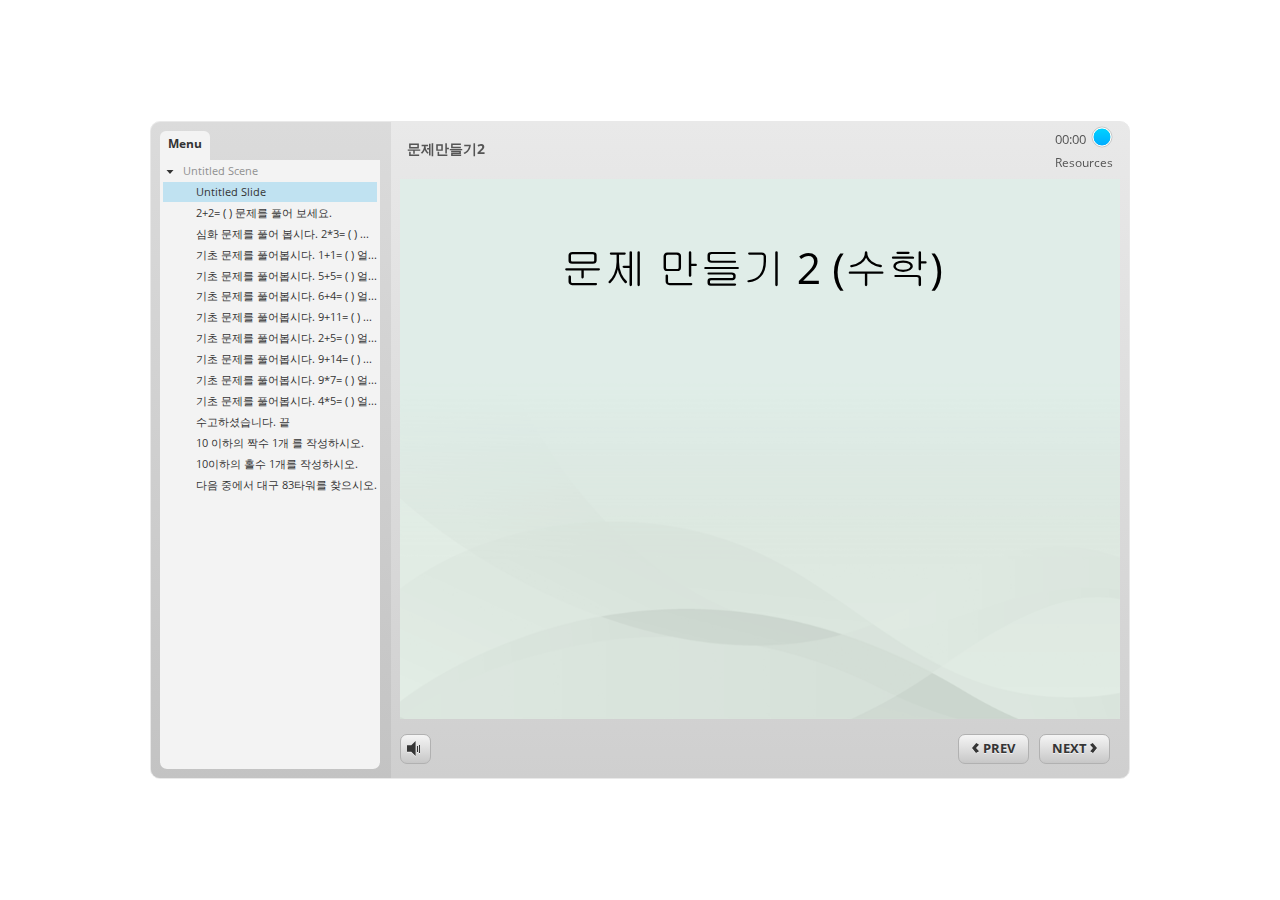
<file: story_html5.html>
<!DOCTYPE html>
<html lang="en-US">
<head>
  <meta charset="utf-8">
  <!-- Created using Storyline 3 - http://www.articulate.com  -->
  <!-- version: 3.11.23355.0 -->
  <title>&#47928;&#51228;&#47564;&#46308;&#44592;2</title>
  <meta http-equiv="x-ua-compatible" content="IE=edge" />
  <meta name="viewport" content="width=device-width, initial-scale=1.0, user-scalable=no, shrink-to-fit=no, minimal-ui" />
  <meta name="apple-mobile-web-app-capable" content="yes" />
  <style>
    html, body { height: 100%; padding: 0; margin: 0 }
    #app { height: 100%; width: 100%; }
  </style>
  
  <script>window.THREE = { };</script>
</head>
<body style="background: #FFFFFF" class="cs-HTML theme-classic">
  <!-- 360 -->
  <script>!function(e){function n(e,i){return e.test(i)}function i(e){var i=e||navigator.userAgent,o=i.split("[FBAN");if(void 0!==o[1]&&(i=o[0]),this.apple={phone:n(t,i),ipod:n(d,i),tablet:!n(t,i)&&n(s,i),device:n(t,i)||n(d,i)||n(s,i)},this.amazon={phone:n(h,i),tablet:!n(h,i)&&n(a,i),device:n(h,i)||n(a,i)},this.android={phone:n(h,i)||n(b,i),tablet:!n(h,i)&&!n(b,i)&&(n(a,i)||n(r,i)),device:n(h,i)||n(a,i)||n(b,i)||n(r,i)},this.windows={phone:n(l,i),tablet:n(p,i),device:n(l,i)||n(p,i)},this.other={blackberry:n(f,i),blackberry10:n(u,i),opera:n(c,i),firefox:n(A,i),chrome:n(w,i),device:n(f,i)||n(u,i)||n(c,i)||n(A,i)||n(w,i)},this.seven_inch=n(v,i),this.any=this.apple.device||this.android.device||this.windows.device||this.other.device||this.seven_inch,this.phone=this.apple.phone||this.android.phone||this.windows.phone,this.tablet=this.apple.tablet||this.android.tablet||this.windows.tablet,"undefined"==typeof window)return this}function o(){var e=new i;return e.Class=i,e}var t=/iPhone/i,d=/iPod/i,s=/iPad/i,b=/(?=.*\bAndroid\b)(?=.*\bMobile\b)/i,r=/Android/i,h=/(?=.*\bAndroid\b)(?=.*\bSD4930UR\b)/i,a=/(?=.*\bAndroid\b)(?=.*\b(?:KFOT|KFTT|KFJWI|KFJWA|KFSOWI|KFTHWI|KFTHWA|KFAPWI|KFAPWA|KFARWI|KFASWI|KFSAWI|KFSAWA)\b)/i,l=/IEMobile/i,p=/(?=.*\bWindows\b)(?=.*\bARM\b)/i,f=/BlackBerry/i,u=/BB10/i,c=/Opera Mini/i,w=/(CriOS|Chrome)(?=.*\bMobile\b)/i,A=/(?=.*\bFirefox\b)(?=.*\bMobile\b)/i,v=new RegExp("(?:Nexus 7|BNTV250|Kindle Fire|Silk|GT-P1000)","i");"undefined"!=typeof module&&module.exports&&"undefined"==typeof window?module.exports=i:"undefined"!=typeof module&&module.exports&&"undefined"!=typeof window?module.exports=o():"function"==typeof define&&define.amd?define("isMobile",[],e.isMobile=o()):e.isMobile=o()}(this);
    window.isMobile.apple.tablet = window.isMobile.apple.tablet ||
      (navigator.platform === 'MacIntel' && navigator.maxTouchPoints > 1);
    window.isMobile.apple.device = window.isMobile.apple.device || window.isMobile.apple.tablet;
    window.isMobile.tablet = window.isMobile.tablet || window.isMobile.apple.tablet;
    window.isMobile.any = window.isMobile.any || window.isMobile.apple.tablet;
  </script>

  <div id="focus-sink" aria-hidden="true" tabIndex="-1"></div>

  <div id="preso"></div>
  <script>
    window.DS = {};
    window.globals = {
      DATA_PATH_BASE: '',
      HAS_FRAME: true,
      HAS_SLIDE: true,

      lmsPresent: false,
      tinCanPresent: false,
      cmi5Present: false,
      aoSupport: false,
      scale: 'noscale',
      captureRc: false,
      browserSize: 'optimal',
      bgColor: '#FFFFFF',
      features: '',
      themeName: 'classic',
      preloaderColor: '#FFFFFF',
      suppressAnalytics: false,
      productChannel: 'perpetual',
      publishSource: 'storyline',
      aid: '',
      cid: 'f879180a-3256-4f89-bbdc-bc17131ed5e9',
      playerVersion: '3.11.23355.0',
      maxIosVideoElements: 5,

      
      parseParams: function(qs) {
        if (window.globals.parsedParams != null) {
          return window.globals.parsedParams;
        }
        qs = (qs || window.location.search.substr(1)).split('+').join(' ');
        var params = {},
            tokens,
            re = /[?&]?([^=]+)=([^&]*)/g;

        while (tokens = re.exec(qs)) {
          params[decodeURIComponent(tokens[1]).trim()] =
            decodeURIComponent(tokens[2]).trim();
        }
        window.globals.parsedParams = params;
        return params;
      }

    };

    (function() {

      var classTypes = [ 'desktop', 'mobile', 'phone', 'tablet' ];

      var addDeviceClasses = function(prefix, testObj) {
        var curr, i;
        for (i = 0; i < classTypes.length; i++) {
          curr = classTypes[i];
          if (testObj[curr]) {
            document.body.classList.add(prefix + curr);
          }
        }
      };

      var params = window.globals.parseParams(),
          isDevicePreview = params.devicepreview === '1',
          isPhoneOverride = params.deviceType === 'phone' || (isDevicePreview && params.phone == '1'),
          isTabletOverride = (params.deviceType === 'tablet' || isDevicePreview) && !isPhoneOverride,
          isMobileOverride = isPhoneOverride || isTabletOverride;

      var deviceView = {
        desktop: !window.isMobile.any && !isMobileOverride,
        mobile: window.isMobile.any || isMobileOverride,
        phone: isPhoneOverride || (window.isMobile.phone && !isTabletOverride),
        tablet: isTabletOverride || window.isMobile.tablet
      };

      window.globals.deviceView = deviceView;
      window.isMobile.desktop = !window.isMobile.any;
      window.isMobile.mobile = window.isMobile.any;

      addDeviceClasses('view-', deviceView);

    })();
  </script>
  
  <script src='story_content/user.js' type=text/javascript></script>
  <div class="slide-loader"></div>

  <script type="text/javascript">
    if (window.globals.deviceView.isMobile) { var doc = document, loader = doc.body.querySelector('.slide-loader'); [ 1, 2, 3 ].forEach(function(n) { var d = doc.createElement('div'); d.style.backgroundColor = window.globals.preloaderColor; d.classList.add('mobile-loader-dot'); d.classList.add('dot' + n); loader.appendChild(d); }); }
  </script>

  <div class="mobile-load-title-overlay" style="display: none">
    <div class="mobile-load-title">&#47928;&#51228;&#47564;&#46308;&#44592;2</div>
  </div>

  <div class="mobile-chrome-warning"></div>

  <script>
    
    if (window.autoSpider && window.vInterfaceObject) {
      document.querySelector('.mobile-load-title-overlay').style.display = 'none';
    }
  </script>

  

  <link rel="stylesheet" href="html5/data/css/output.min.css" data-noprefix />
</body>
<script src="html5/lib/scripts/ds-bootstrap.min.js"></script>
</html>
</file>
<file: html5/data/css/output.min.css>
@font-face {
  font-family: 'Open SansBold CharsBold711FFF1E';
  src: url('[data-uri]');
  font-style: normal;
  font-weight: normal;
}
@font-face {
  font-family: 'Open Sans Charset1_ 5g914EEB9E9';
  src: url('[data-uri]');
  font-style: normal;
  font-weight: normal;
}
@font-face {
  font-family: 'Tahoma Charset1_ 6pBjkNBEE0111F';
  src: url('[data-uri]');
  font-style: normal;
  font-weight: normal;
}
@font-face {
  font-family: 'Open Sans Charset0_v9TY33EDE6F2';
  src: url('[data-uri]');
  font-style: normal;
  font-weight: normal;
}
.cs-pxabnsnfns00001100101 .cs-infopanel  {
  box-shadow: 0 1px 0 rgba(184, 184, 184, 1);
  background: rgba(255, 255, 255, 1);
}
.cs-pxabnsnfns00001100101 .cs-infopanel .cs-link {
  color: rgba(124, 34, 128, 1);
}
.cs-pxabnsnfns00001100101 .cs-infopanel .cs-link:hover {
  color: rgba(0, 0, 238, 1);
}
.cs-pxabnsnfns00001100101 .cs-infopanel .cs-name {
  color: rgba(68, 68, 68, 1);
}
.cs-pxabnsnfns00001100101 .cs-infopanel .cs-title {
  color: rgba(153, 153, 153, 1);
}
.cs-pxabnsnfns00001100101 .cs-infopanelpopup  {
  box-shadow: 0 1px 0 rgba(184, 184, 184, 1);
  background: linear-gradient(180deg, rgba(233, 233, 233, 1) 0%, rgba(207, 207, 207, 1) 100%);
}
.cs-pxabnsnfns00001100101 .cs-infopanelpopup .cs-link {
  color: rgba(124, 34, 128, 1);
}
.cs-pxabnsnfns00001100101 .cs-infopanelpopup .cs-link:hover {
  color: rgba(0, 0, 238, 1);
}
.cs-pxabnsnfns00001100101 .cs-infopanelpopup .cs-name {
  color: rgba(68, 68, 68, 1);
}
.cs-pxabnsnfns00001100101 .cs-infopanelpopup .cs-bio {
  color: rgba(153, 153, 153, 1);
}
.cs-pxabnsnfns00001100101 .cs-timer  {
  color: rgba(85, 85, 85, 1);
}
.cs-pxabnsnfns00001100101 .cs-duration stop:first-child {
  stop-color: rgba(0, 215, 255, 1);
}
.cs-pxabnsnfns00001100101 .cs-duration stop:last-child {
  stop-color: rgba(0, 171, 255, 1);
}
.cs-pxabnsnfns00001100101 .cs-elapsed stop:first-child {
  stop-color: rgba(254, 227, 71, 1);
}
.cs-pxabnsnfns00001100101 .cs-elapsed stop:last-child {
  stop-color: rgba(252, 204, 42, 1);
}
.cs-pxabnsnfns00001100101 .cs-timer .cs-pie .cs-innerstroke {
  stroke: rgba(199, 199, 199, 1);
}
.cs-pxabnsnfns00001100101 .cs-timer .cs-pie .cs-innerborder {
  stroke: rgba(255, 255, 255, 1);
}
.cs-pxabnsnfns00001100101 .cs-window  {
  box-shadow: 0 8px 5px rgba(0, 0, 0, 0.2);
  border-color: rgba(234, 234, 234, 1);
  background: rgba(243, 243, 243, 1);
  color: rgba(85, 85, 85, 1);
}
.cs-pxabnsnfns00001100101 .cs-window .cs-diva {
  border-color: rgba(247, 247, 247, 1);
}
.cs-pxabnsnfns00001100101 .cs-window .cs-divb {
  border-color: rgba(211, 211, 211, 1);
}
.cs-pxabnsnfns00001100101 .cs-editor .cs-editor-slide {
  color: rgba(85, 85, 85, 1);
}
.cs-pxabnsnfns00001100101 .cs-editor .cs-editor-html {
  color: rgba(68, 68, 68, 1);
}
.cs-pxabnsnfns00001100101 .cs-editor .cs-editor-button {
  text-shadow: 0 1px 0 rgba(240, 240, 240, 1);
  color: rgba(53, 53, 53, 1);
  border-color: rgba(177, 177, 177, 1);
  background: linear-gradient(180deg, rgba(245, 245, 245, 1) 0%, rgba(199, 199, 199, 1) 100%);
}
.cs-pxabnsnfns00001100101 .cs-editor .cs-editor-button:hover {
  background: linear-gradient(180deg, rgba(242, 242, 242, 1) 0%, rgba(175, 175, 175, 1) 100%);
}
.cs-pxabnsnfns00001100101 .cs-editor .cs-editor-button:active {
  background: linear-gradient(180deg, rgba(199, 199, 199, 1) 0%, rgba(244, 244, 244, 1) 100%);
}
.cs-pxabnsnfns00001100101 .cs-listitem  {
  color: rgba(53, 53, 53, 1);
  border-color: rgba(223, 223, 223, 1);
}
.cs-pxabnsnfns00001100101 .cs-listitem.cs-viewed {
  color: rgba(144, 144, 144, 1);
}
.cs-pxabnsnfns00001100101 .cs-listitem.cs-selected {
  color: rgba(53, 53, 53, 1);
  background: rgba(192, 226, 241, 1);
}
.cs-pxabnsnfns00001100101 .cs-listitem.cs-selected:hover {
  background: rgba(192, 226, 241, 1);
}
.cs-pxabnsnfns00001100101 .cs-listitem.cs-selected.hover {
  background: rgba(192, 226, 241, 1);
}
.cs-pxabnsnfns00001100101 .cs-listitem.cs-selected:focus {
  background: rgba(192, 226, 241, 1);
}
.cs-pxabnsnfns00001100101 .cs-listitem .cs-icon-carrot {
  fill: rgba(53, 53, 53, 1);
}
.cs-pxabnsnfns00001100101 .cs-listitem .cs-icon-carrot .cs-shadow {
  fill: rgba(255, 255, 255, 1);
}
.cs-pxabnsnfns00001100101 .cs-listitem:hover {
  background: rgba(230, 230, 230, 1);
}
.cs-pxabnsnfns00001100101 .cs-listitem.hover {
  background: rgba(230, 230, 230, 1);
}
.cs-pxabnsnfns00001100101 .cs-listitem:focus {
  background: rgba(230, 230, 230, 1);
}
.cs-pxabnsnfns00001100101 .cs-glossary  {
  color: rgba(53, 53, 53, 1);
}
.cs-pxabnsnfns00001100101 .cs-glossary .cs-scrolling-panel {
  background: rgba(231, 231, 231, 1);
}
.cs-pxabnsnfns00001100101 .cs-glossary .cs-term.cs-selected .cs-choice-list-trigger {
  color: rgba(53, 53, 53, 1);
  background: rgba(192, 226, 241, 1);
}
.cs-pxabnsnfns00001100101 .cs-glossary .cs-term.cs-selected .cs-choice-list-trigger:focus {
  color: rgba(53, 53, 53, 1);
  background: rgba(192, 226, 241, 1);
}
.cs-pxabnsnfns00001100101 .cs-glossary .cs-term:hover .cs-choice-list-trigger {
  background: rgba(230, 230, 230, 1);
}
.cs-pxabnsnfns00001100101 .cs-glossary .cs-term.hover .cs-choice-list-trigger {
  background: rgba(230, 230, 230, 1);
}
.cs-pxabnsnfns00001100101 .cs-glossary .cs-term .cs-choice-list-trigger:focus {
  background: rgba(230, 230, 230, 1);
}
.cs-pxabnsnfns00001100101 .cs-glossary .cs-diva {
  border-color: rgba(226, 226, 226, 1);
}
.cs-pxabnsnfns00001100101 .cs-glossary .cs-divb {
  border-color: rgba(226, 226, 226, 1);
}
.cs-pxabnsnfns00001100101 .cs-glossary .cs-divc {
  border-color: rgba(250, 250, 250, 1);
}
.cs-pxabnsnfns00001100101 .cs-glossary .cs-heading {
  color: rgba(68, 68, 68, 1);
}
.cs-pxabnsnfns00001100101 .cs-resource .cs-separator {
  border-color: rgba(224, 224, 224, 1);
}
.cs-pxabnsnfns00001100101 .cs-outline  {
  color: rgba(68, 68, 68, 1);
}
.cs-pxabnsnfns00001100101 .cs-outline .cs-diva {
  border-color: rgba(198, 198, 198, 1);
}
.cs-pxabnsnfns00001100101 .cs-outline .cs-divb {
  border-color: rgba(249, 249, 249, 1);
}
.cs-pxabnsnfns00001100101 .cs-outline .cs-divc {
  border-color: rgba(225, 225, 225, 1);
}
.cs-pxabnsnfns00001100101 .cs-outline .cs-search-filter:hover {
  color: rgba(0, 0, 238, 1);
}
.cs-pxabnsnfns00001100101 .cs-outline .cs-search-filter.hover {
  color: rgba(0, 0, 238, 1);
}
.cs-pxabnsnfns00001100101 .cs-transcript  {
  color: rgba(68, 68, 68, 1);
}
.cs-pxabnsnfns00001100101 .cs-transcript .cs-div {
  border-color: rgba(225, 225, 225, 1);
}
.cs-pxabnsnfns00001100101 .cs-tabs:not(.topmenu-item) {
  color: rgba(85, 85, 85, 1);
}
.cs-pxabnsnfns00001100101 .cs-tabs .cs-inner-button:not(.topmenu-item) {
  text-shadow: 0 1px 0 rgba(240, 240, 240, 1);
}
.cs-pxabnsnfns00001100101 .cs-tabs:hover:not(.topmenu-item) {
  color: rgba(51, 51, 51, 1);
}
.cs-pxabnsnfns00001100101 .cs-tabs.cs-selected {
  background: rgba(243, 243, 243, 1);
  color: rgba(51, 51, 51, 1);
}
.cs-pxabnsnfns00001100101 .cs-seekcontrol  {
  background: linear-gradient(180deg, rgba(245, 245, 245, 1) 0%, rgba(199, 199, 199, 1) 100%);
  border-color: rgba(177, 177, 177, 1);
}
.cs-pxabnsnfns00001100101 .cs-seekcontrol .cs-button:hover .cs-icon {
  fill: rgba(85, 85, 85, 1);
}
.cs-pxabnsnfns00001100101 .cs-seekcontrol .cs-button.hover .cs-icon {
  fill: rgba(85, 85, 85, 1);
}
.cs-pxabnsnfns00001100101 .cs-seekcontrol .cs-button .cs-icon-shadow {
  fill: rgba(240, 240, 240, 1);
}
.cs-pxabnsnfns00001100101 .cs-seekcontrol .cs-button .cs-icon {
  fill: rgba(45, 45, 45, 1);
}
.cs-pxabnsnfns00001100101 .cs-seekcontrol .cs-seek .cs-fill {
  background: rgba(255, 255, 255, 1);
}
.cs-pxabnsnfns00001100101 .cs-seekcontrol .cs-seek {
  background: rgba(231, 231, 231, 1);
  border-color: rgba(184, 184, 184, 1);
}
.cs-pxabnsnfns00001100101 .cs-searchinput .cs-input {
  color: rgba(138, 138, 138, 1);
  border-color: rgba(173, 173, 173, 1);
  background: rgba(223, 223, 223, 1);
}
.cs-pxabnsnfns00001100101 .cs-searchinput .cs-input:focus {
  color: rgba(51, 51, 51, 1);
  background: rgba(250, 250, 250, 1);
}
.cs-pxabnsnfns00001100101 .cs-searchinput .cs-input:hover {
  box-shadow: inset 0 0 1px 0 rgba(107, 248, 255, 1);
}
.cs-pxabnsnfns00001100101 .cs-searchinput .cs-input.hover {
  box-shadow: inset 0 0 1px 0 rgba(107, 248, 255, 1);
}
.cs-pxabnsnfns00001100101 .cs-searchinput .cs-button .cs-icon {
  fill: rgba(138, 138, 138, 1);
}
.cs-pxabnsnfns00001100101 .cs-searchinput .cs-button:hover {
  fill: linear-gradient(180deg, rgba(245, 245, 245, 1) 0%, rgba(199, 199, 199, 1) 100%);
}
.cs-pxabnsnfns00001100101 .cs-searchinput .cs-button.hover {
  fill: linear-gradient(180deg, rgba(245, 245, 245, 1) 0%, rgba(199, 199, 199, 1) 100%);
}
.cs-pxabnsnfns00001100101 .cs-menu  {
  box-shadow: 0 1px 0 rgba(184, 184, 184, 1);
  background: rgba(243, 243, 243, 1);
}
.cs-pxabnsnfns00001100101 .cs-topmenu-item.active .cs-tab {
  background: rgba(243, 243, 243, 1);
}
.cs-pxabnsnfns00001100101 .cs-logo  {
  box-shadow: 0 1px 0 rgba(184, 184, 184, 1);
  background: rgba(255, 255, 255, 1);
}
.cs-pxabnsnfns00001100101 .cs-checkbox  {
  color: rgba(68, 68, 68, 1);
}
.cs-pxabnsnfns00001100101 .cs-checkbox:hover {
  border-color: rgba(107, 248, 255, 1);
}
.cs-pxabnsnfns00001100101 .cs-checkbox.hover {
  border-color: rgba(107, 248, 255, 1);
}
.cs-pxabnsnfns00001100101 .cs-checkbox .cs-box {
  color: rgba(255, 255, 255, 1);
  border-color: rgba(184, 184, 184, 1);
}
.cs-pxabnsnfns00001100101 .cs-checkbox .cs-box:checked::after {
  color: rgba(51, 204, 0, 1);
}
.cs-pxabnsnfns00001100101 .cs-button  {
  text-shadow: 0 1px 0 rgba(240, 240, 240, 1);
  color: rgba(53, 53, 53, 1);
  border-color: rgba(177, 177, 177, 1);
  background: linear-gradient(180deg, rgba(245, 245, 245, 1) 0%, rgba(199, 199, 199, 1) 100%);
  box-shadow: 0 1px 0 rgba(207, 207, 207, 1);
}
.cs-pxabnsnfns00001100101 .cs-button .cs-icon {
  fill: rgba(53, 53, 53, 1);
}
.cs-pxabnsnfns00001100101 .cs-button .cs-icon-shadow {
  fill: rgba(240, 240, 240, 1);
}
.cs-pxabnsnfns00001100101 .cs-button:hover {
  background: linear-gradient(180deg, rgba(242, 242, 242, 1) 0%, rgba(175, 175, 175, 1) 100%);
}
.cs-pxabnsnfns00001100101 .cs-button.hover {
  background: linear-gradient(180deg, rgba(242, 242, 242, 1) 0%, rgba(175, 175, 175, 1) 100%);
}
.cs-pxabnsnfns00001100101 .cs-button:active {
  background: linear-gradient(180deg, rgba(199, 199, 199, 1) 0%, rgba(244, 244, 244, 1) 100%);
}
.cs-pxabnsnfns00001100101 .cs-button.cs-disabled:hover {
  background: linear-gradient(180deg, rgba(245, 245, 245, 1) 0%, rgba(199, 199, 199, 1) 100%);
}
.cs-pxabnsnfns00001100101 .cs-button.cs-disabled.hover {
  background: linear-gradient(180deg, rgba(245, 245, 245, 1) 0%, rgba(199, 199, 199, 1) 100%);
}
.cs-pxabnsnfns00001100101 .cs-button.cs-disabled:active {
  background: linear-gradient(180deg, rgba(245, 245, 245, 1) 0%, rgba(199, 199, 199, 1) 100%);
}
.cs-pxabnsnfns00001100101 .cs-button.cs-volume:hover {
  background: linear-gradient(180deg, rgba(245, 245, 245, 1) 0%, rgba(199, 199, 199, 1) 100%);
}
.cs-pxabnsnfns00001100101 .cs-button.cs-volume.hover {
  background: linear-gradient(180deg, rgba(245, 245, 245, 1) 0%, rgba(199, 199, 199, 1) 100%);
}
.cs-pxabnsnfns00001100101 .cs-button.cs-volume:active {
  background: linear-gradient(180deg, rgba(245, 245, 245, 1) 0%, rgba(199, 199, 199, 1) 100%);
}
.cs-pxabnsnfns00001100101.cs-base  {
  color: rgba(85, 85, 85, 1);
  border-color: rgba(233, 233, 233, 1);
  background: linear-gradient(180deg, rgba(233, 233, 233, 1) 0%, rgba(207, 207, 207, 1) 100%);
}
.cs-pxabnsnfns00001100101.cs-base .cs-separator .cs-diva {
  background: rgba(211, 211, 211, 1);
}
.cs-pxabnsnfns00001100101.cs-base .cs-separator .cs-divb {
  background: rgba(247, 247, 247, 1);
}
.cs-pxabnsnfns00001100101.cs-base .cs-topmenu-item.active .cs-tab {
  border-color: rgba(211, 211, 211, 1);
}
.cs-pxabnsnfns00001100101.cs-base .cs-topmenu-item.active .cs-panel {
  border-color: rgba(211, 211, 211, 1);
}
.cs-pxabnsnfns00001100101.cs-base .cs-left {
  background: linear-gradient(180deg, rgba(219, 219, 219, 1) 0%, rgba(195, 195, 195, 1) 100%);
}
.cs-pxabnsnfns00001100101.cs-base .cs-area-primary .cs-slide-container {
  background: linear-gradient(180deg, rgba(233, 233, 233, 1) 0%, rgba(207, 207, 207, 1) 100%);
}
.cs-pxabnsnfns00001100101 .cs-volume::-moz-range-thumb {
  border-color: rgba(165, 165, 165, 1);
  box-shadow: inset 0 0 1px 0 rgba(212, 212, 212, 1);
  background: rgba(200, 200, 200, 1);
}
.cs-pxabnsnfns00001100101 .cs-volume::-ms-thumb {
  border-color: rgba(165, 165, 165, 1);
  box-shadow: inset 0 0 1px 0 rgba(212, 212, 212, 1);
  background: rgba(200, 200, 200, 1);
}
.cs-pxabnsnfns00001100101 .cs-volume::-webkit-slider-thumb {
  border-color: rgba(165, 165, 165, 1);
  box-shadow: inset 0 0 1px 0 rgba(212, 212, 212, 1);
  background: rgba(200, 200, 200, 1);
}
.cs-pxabnsnfns00001100101 .cs-volume::-moz-range-track {
  border-color: rgba(242, 242, 242, 1);
  background: linear-gradient(180deg, rgba(188, 188, 188, 1) 0%, rgba(188, 188, 188, 1) 50.196%, rgba(195, 195, 195, 1) 100%);
}
.cs-pxabnsnfns00001100101 .cs-volume::-ms-track {
  border-color: rgba(242, 242, 242, 1);
  background: linear-gradient(180deg, rgba(188, 188, 188, 1) 0%, rgba(188, 188, 188, 1) 50.196%, rgba(195, 195, 195, 1) 100%);
}
.cs-pxabnsnfns00001100101 .cs-volume::-webkit-slider-runnable-track {
  border-color: rgba(242, 242, 242, 1);
  background: linear-gradient(180deg, rgba(188, 188, 188, 1) 0%, rgba(188, 188, 188, 1) 50.196%, rgba(195, 195, 195, 1) 100%);
}
body.show-focus .tab-focus-box {
  border-color: rgba(255, 255, 0, 1);
}
.skipnav {
  border-color: rgba(255, 255, 0, 1);
}
.fn-npnxnanbsnfns00001100101 {
  font-family: 'Open SansD6FFC9F9';
  -webkit-font-variant-ligatures: no-common-ligatures;
  font-variant-ligatures: no-common-ligatures;
}
.fn-pxabnsnfns00001100101 {
  font-family: 'Open SansD6FFC9F9';
  -webkit-font-variant-ligatures: no-common-ligatures;
  font-variant-ligatures: no-common-ligatures;
}
.fn-npxnabnsnfns00001100101 {
  font-family: 'Open SansD6FFC9F9';
  -webkit-font-variant-ligatures: no-common-ligatures;
  font-variant-ligatures: no-common-ligatures;
}
.fn-npnxnanbnsnfns00001100101 {
  font-family: 'Open SansD6FFC9F9';
  -webkit-font-variant-ligatures: no-common-ligatures;
  font-variant-ligatures: no-common-ligatures;
}
.fn-pxabnsnfns00001100100 {
  font-family: 'Open SansD6FFC9F9';
  -webkit-font-variant-ligatures: no-common-ligatures;
  font-variant-ligatures: no-common-ligatures;
}
@font-face {
  font-family: 'Open SansD6FFC9F9';
  src: url('[data-uri]');
  font-style: normal;
  font-weight: bold;
}
@font-face {
  font-family: 'Open SansD6FFC9F9';
  src: url('[data-uri]');
  font-style: normal;
  font-weight: normal;
}
.cs-InvalidPromptSlide .cs-6pMo384lnuk-InvalidPromptSlide-btn0 {
  color: rgba(53, 53, 53, 1);
  border-color: rgba(177, 177, 177, 1);
  background: linear-gradient(180deg, rgba(245, 245, 245, 1) 0%, rgba(199, 199, 199, 1) 100%);
  text-shadow: 0 1px 0 rgba(240, 240, 240, 1);
}
.cs-InvalidPromptSlide .cs-6pMo384lnuk-InvalidPromptSlide-btn0 .cs-html {
  color: rgba(68, 68, 68, 1);
}
.cs-InvalidPromptSlide .cs-6pMo384lnuk-InvalidPromptSlide-btn0 .cs-slide {
  border-color: rgba(85, 85, 85, 1);
}
.cs-InvalidPromptSlide .cs-6pMo384lnuk-InvalidPromptSlide-btn0:hover {
  background: linear-gradient(180deg, rgba(242, 242, 242, 1) 0%, rgba(175, 175, 175, 1) 100%);
}
.cs-InvalidPromptSlide .cs-6pMo384lnuk-InvalidPromptSlide-btn0:active {
  background: linear-gradient(180deg, rgba(199, 199, 199, 1) 0%, rgba(244, 244, 244, 1) 100%);
}
.cs-PrintPromptSlide .cs-6pMo384lnuk-PrintPromptSlide-btn0 {
  color: rgba(53, 53, 53, 1);
  border-color: rgba(177, 177, 177, 1);
  background: linear-gradient(180deg, rgba(245, 245, 245, 1) 0%, rgba(199, 199, 199, 1) 100%);
  text-shadow: 0 1px 0 rgba(240, 240, 240, 1);
}
.cs-PrintPromptSlide .cs-6pMo384lnuk-PrintPromptSlide-btn0 .cs-html {
  color: rgba(68, 68, 68, 1);
}
.cs-PrintPromptSlide .cs-6pMo384lnuk-PrintPromptSlide-btn0 .cs-slide {
  border-color: rgba(85, 85, 85, 1);
}
.cs-PrintPromptSlide .cs-6pMo384lnuk-PrintPromptSlide-btn0:hover {
  background: linear-gradient(180deg, rgba(242, 242, 242, 1) 0%, rgba(175, 175, 175, 1) 100%);
}
.cs-PrintPromptSlide .cs-6pMo384lnuk-PrintPromptSlide-btn0:active {
  background: linear-gradient(180deg, rgba(199, 199, 199, 1) 0%, rgba(244, 244, 244, 1) 100%);
}
.cs-ScrollPromptSlide .cs-6pMo384lnuk-ScrollPromptSlide-btn0 {
  color: rgba(53, 53, 53, 1);
  border-color: rgba(177, 177, 177, 1);
  background: linear-gradient(180deg, rgba(245, 245, 245, 1) 0%, rgba(199, 199, 199, 1) 100%);
  text-shadow: 0 1px 0 rgba(240, 240, 240, 1);
}
.cs-ScrollPromptSlide .cs-6pMo384lnuk-ScrollPromptSlide-btn0 .cs-html {
  color: rgba(68, 68, 68, 1);
}
.cs-ScrollPromptSlide .cs-6pMo384lnuk-ScrollPromptSlide-btn0 .cs-slide {
  border-color: rgba(85, 85, 85, 1);
}
.cs-ScrollPromptSlide .cs-6pMo384lnuk-ScrollPromptSlide-btn0:hover {
  background: linear-gradient(180deg, rgba(242, 242, 242, 1) 0%, rgba(175, 175, 175, 1) 100%);
}
.cs-ScrollPromptSlide .cs-6pMo384lnuk-ScrollPromptSlide-btn0:active {
  background: linear-gradient(180deg, rgba(199, 199, 199, 1) 0%, rgba(244, 244, 244, 1) 100%);
}
.cs-TimerPromptSlide-61kAcbWcESM .cs-6pMo384lnuk-TimerPromptSlide-61kAcbWcESM-btn0 {
  color: rgba(53, 53, 53, 1);
  border-color: rgba(177, 177, 177, 1);
  background: linear-gradient(180deg, rgba(245, 245, 245, 1) 0%, rgba(199, 199, 199, 1) 100%);
  text-shadow: 0 1px 0 rgba(240, 240, 240, 1);
}
.cs-TimerPromptSlide-61kAcbWcESM .cs-6pMo384lnuk-TimerPromptSlide-61kAcbWcESM-btn0 .cs-html {
  color: rgba(68, 68, 68, 1);
}
.cs-TimerPromptSlide-61kAcbWcESM .cs-6pMo384lnuk-TimerPromptSlide-61kAcbWcESM-btn0 .cs-slide {
  border-color: rgba(85, 85, 85, 1);
}
.cs-TimerPromptSlide-61kAcbWcESM .cs-6pMo384lnuk-TimerPromptSlide-61kAcbWcESM-btn0:hover {
  background: linear-gradient(180deg, rgba(242, 242, 242, 1) 0%, rgba(175, 175, 175, 1) 100%);
}
.cs-TimerPromptSlide-61kAcbWcESM .cs-6pMo384lnuk-TimerPromptSlide-61kAcbWcESM-btn0:active {
  background: linear-gradient(180deg, rgba(199, 199, 199, 1) 0%, rgba(244, 244, 244, 1) 100%);
}
.cs-ResumePromptSlide .cs-6pMo384lnuk-ResumePromptSlide-btn0 {
  color: rgba(53, 53, 53, 1);
  border-color: rgba(177, 177, 177, 1);
  background: linear-gradient(180deg, rgba(245, 245, 245, 1) 0%, rgba(199, 199, 199, 1) 100%);
  text-shadow: 0 1px 0 rgba(240, 240, 240, 1);
}
.cs-ResumePromptSlide .cs-6pMo384lnuk-ResumePromptSlide-btn0 .cs-html {
  color: rgba(68, 68, 68, 1);
}
.cs-ResumePromptSlide .cs-6pMo384lnuk-ResumePromptSlide-btn0 .cs-slide {
  border-color: rgba(85, 85, 85, 1);
}
.cs-ResumePromptSlide .cs-6pMo384lnuk-ResumePromptSlide-btn0:hover {
  background: linear-gradient(180deg, rgba(242, 242, 242, 1) 0%, rgba(175, 175, 175, 1) 100%);
}
.cs-ResumePromptSlide .cs-6pMo384lnuk-ResumePromptSlide-btn0:active {
  background: linear-gradient(180deg, rgba(199, 199, 199, 1) 0%, rgba(244, 244, 244, 1) 100%);
}
.cs-ResumePromptSlide .cs-6pMo384lnuk-ResumePromptSlide-btn1 {
  color: rgba(53, 53, 53, 1);
  border-color: rgba(177, 177, 177, 1);
  background: linear-gradient(180deg, rgba(245, 245, 245, 1) 0%, rgba(199, 199, 199, 1) 100%);
  text-shadow: 0 1px 0 rgba(240, 240, 240, 1);
}
.cs-ResumePromptSlide .cs-6pMo384lnuk-ResumePromptSlide-btn1 .cs-html {
  color: rgba(68, 68, 68, 1);
}
.cs-ResumePromptSlide .cs-6pMo384lnuk-ResumePromptSlide-btn1 .cs-slide {
  border-color: rgba(85, 85, 85, 1);
}
.cs-ResumePromptSlide .cs-6pMo384lnuk-ResumePromptSlide-btn1:hover {
  background: linear-gradient(180deg, rgba(242, 242, 242, 1) 0%, rgba(175, 175, 175, 1) 100%);
}
.cs-ResumePromptSlide .cs-6pMo384lnuk-ResumePromptSlide-btn1:active {
  background: linear-gradient(180deg, rgba(199, 199, 199, 1) 0%, rgba(244, 244, 244, 1) 100%);
}
.cs-ExternalInterfaceErrorSlide .cs-buttonOK {
  color: rgba(53, 53, 53, 1);
  border-color: rgba(177, 177, 177, 1);
  background: linear-gradient(180deg, rgba(245, 245, 245, 1) 0%, rgba(199, 199, 199, 1) 100%);
  text-shadow: 0 1px 0 rgba(240, 240, 240, 1);
}
.cs-ExternalInterfaceErrorSlide .cs-buttonOK .cs-html {
  color: rgba(68, 68, 68, 1);
}
.cs-ExternalInterfaceErrorSlide .cs-buttonOK .cs-slide {
  border-color: rgba(85, 85, 85, 1);
}
.cs-ExternalInterfaceErrorSlide .cs-buttonOK:hover {
  background: linear-gradient(180deg, rgba(242, 242, 242, 1) 0%, rgba(175, 175, 175, 1) 100%);
}
.cs-ExternalInterfaceErrorSlide .cs-buttonOK:active {
  background: linear-gradient(180deg, rgba(199, 199, 199, 1) 0%, rgba(244, 244, 244, 1) 100%);
}
</file>
